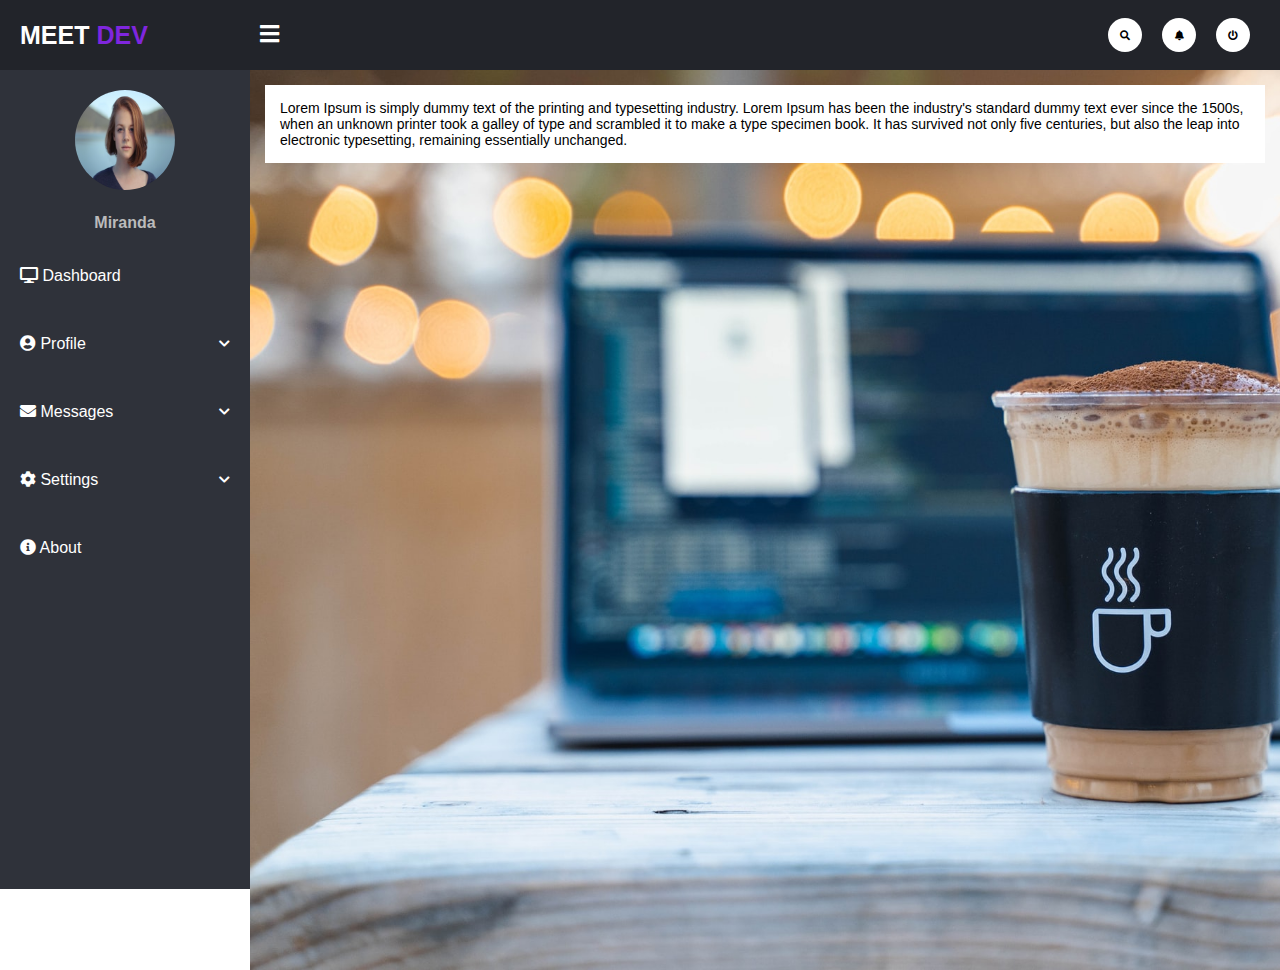
<file: sidebar_menu/index.html>
<!DOCTYPE html>
<html lang="en" dir="ltr">
    <head>
        <meta charset="utf-8">
        <title>Sidebar Dashboard template with sub menu</title>
        <link rel="stylesheet" href="style.css">
        <link rel="stylesheet" href="https://cdnjs.cloudflare.com/ajax/libs/font-awesome/5.15.1/css/all.min.css">
        <script src="https://cdnjs.cloudflare.com/ajax/libs/jquery/3.5.1/jquery.min.js"></script>

    </head>
    <body>

        <!--wrapper start-->
        <div class="wrapper">
            <!--header menu start-->
            <div class="header">
                <div class="header-menu">
                    <div class="title">meet <span>Dev</span></div>
                    <div class="sidebar-btn">
                        <i class="fas fa-bars"></i>
                    </div>
                    <ul>
                        <li><a href="#"><i class="fas fa-search"></i></a></li>
                        <li><a href="#"><i class="fas fa-bell"></i></a></li>
                        <li><a href="#"><i class="fas fa-power-off"></i></a></li>
                    </ul>
                </div>
            </div>
            <!--header menu end-->
            <!--sidebar start-->
            <div class="sidebar">
                <div class="sidebar-menu">
                    <center class="profile">
                        <img src="1.jpg" alt="">
                        <p>Miranda</p>
                    </center>
                    <li class="item">
                        <a href="#" class="menu-btn">
                            <i class="fas fa-desktop"></i><span> Dashboard</span>
                        </a>
                    </li>
                    <li class="item" id="profile">
                        <a href="#profile" class="menu-btn">
                            <i class="fas fa-user-circle"></i><span> Profile <i class="fas fa-chevron-down drop-down"></i></span>
                        </a>
                        <div class="sub-menu">
                            <a href="#"><i class="fas fa-image"></i><span> Picture</span></a>
                            <a href="#"><i class="fas fa-address-card"></i><span> Info</span></a>
                        </div>
                    </li>
                    <li class="item" id="messages">
                        <a href="#messages" class="menu-btn">
                            <i class="fas fa-envelope"></i><span> Messages <i class="fas fa-chevron-down drop-down"></i></span>
                        </a>
                        <div class="sub-menu">
                            <a href="#"><i class="fas fa-envelope"></i><span> New</span></a>
                            <a href="#"><i class="fas fa-envelope-square"></i><span> Sent</span></a>
                            <a href="#"><i class="fas fa-exclamation-circle"></i><span> Span</span></a>
                        </div>
                    </li>
                    <li class="item" id="settings">
                        <a href="#settings" class="menu-btn">
                            <i class="fas fa-cog"></i><span> Settings <i class="fas fa-chevron-down drop-down"></i></span>
                        </a>
                        <div class="sub-menu">
                            <a href="#"><i class="fas fa-lock"></i><span> Password</span></a>
                            <a href="#"><i class="fas fa-language"></i><span> Language</span></a>
                        </div>
                    </li>
                    <li class="item">
                        <a href="#" class="menu-btn">
                            <i class="fas fa-info-circle"></i><span> About</span>
                        </a>
                    </li>
                </div>
            </div>
            <!--sidebar end-->
            <!--main container start-->
            <div class="main-container">
                <div class=" card">
                    <p>Lorem Ipsum is simply dummy text of the printing and typesetting industry. Lorem Ipsum has been the industry's standard dummy text ever since the 1500s, when an unknown printer took a galley of type and scrambled it to make a type specimen book. It has survived not only five centuries, but also the leap into electronic typesetting, remaining essentially unchanged.</p>
            </div>
            <!--main container end-->
            <script src="index.js"></script>


    </body>
</html>
</file>
<file: sidebar_menu/style.css>
*{
    margin:0;
    padding: 0;
    list-style: none;
    text-decoration: none;
    box-sizing: border-box;
    font-family: "Roboto", sans-serif;
}

body{
    background: #fff;
}

.wrapper .header{
    z-index: 1;
    background: #22242a;
    position: fixed;
    width: 100%;
    height: 70px;
    display: flex;
    top: 0;
}

.wrapper .header .header-menu{
    width: 100%;
    height: 100%;
    display: flex;
    justify-content: space-between;
    align-items: center;
    padding: 0 20px;
}

.wrapper .header .header-menu .title{
    color: #fff;
    font-size: 25px;
    text-transform: uppercase;
    font-weight: 900;
}

.wrapper .header .header-menu .title span{
    color: #7F26DE;
}

.wrapper .header .header-menu .sidebar-btn{
    color: #fff;
    position: absolute;
    margin-left: 240px;
    font-size: 22px;
    font-weight: 900;
    cursor: pointer;
    transition: 0.3s;
    transition-property: color;
}

.wrapper .header .header-menu .sidebar-btn:hover{
    color: #7f26de;
}

.wrapper .header .header-menu ul{
    display: flex; 

}
.wrapper .header .header-menu ul li a{
    background: #fff;
    color: #000;
    display: block;
    margin: 0 10px;
    font-size: 10px;
    width: 34px;
    height: 34px;
    line-height: 35px;
    text-align: center;
    border-radius: 50%;
    transition: 0.3s;
    transition-property: background, color;
}

.wrapper .header .header-menu ul li a:hover{
    background: #7f26de;
    color: #fff;
}

.wrapper .sidebar{
    z-index: 1;
    background: #2f323a;
    position: fixed;
    top: 70px;
    width: 250px;
    height: calc(100% - 9%);
    transition: 0.3s;
    transition-property: width;
    overflow-y: auto;
}

.wrapper .sidebar .sidebar-menu{
    overflow: hidden;
}

.wrapper .sidebar .sidebar-menu .profile img{
    margin: 20px 0;
    width: 100px;
    height: 100px;
    border-radius: 50%
}

.wrapper .sidebar .sidebar-menu .profile p{
    color: #bbb;
    font-weight: 700;
    margin-bottom: 10px;
}

.wrapper .sidebar .sidebar-menu .item{
    width: 250px;
    overflow: hidden;
}

.wrapper .sidebar .sidebar-menu .item .menu-btn{
    display: block;
    color: #fff;
    position: relative;
    padding: 25px 20px;
    transition: 0.3s;
    transition-property: color;
}

.wrapper .sidebar .sidebar-menu .item .menu-btn:hover{
    color: #7f26de;
}

.wrapper .sidebar .sidebar-menu .item .menu-btn .drop-down{
    float:right;
    font-size: 12px;
    margin-top:3px;
}
.wrapper .sidebar .sidebar-menu .item .sub-menu{
    background: #7f26de;
    overflow: hidden;
    max-height: 0;
    transition: 0.3s;
    transition-property: background, max-height;
}
.wrapper .sidebar .sidebar-menu .item .sub-menu a{
    display: block;
    position: relative;
    color: #fff;
    white-space: nowrap;
    font-size: 15px;
    padding: 20px 20px;
    border-bottom: 1px solid #9B3EFF;
    transition: 0.3s;
    transition-property:background;
}
.wrapper .sidebar .sidebar-menu .item .sub-menu a:hover{
    background: #9B3EFF;
}

.wrapper .sidebar .sidebar-menu .item .sub-menu i{
    padding-right: 20px;
    font-size: 10px;
}

.wrapper .sidebar .sidebar-menu .item:target .sub-menu{
    max-height: 500px;
}

.wrapper .main-container{
    width:(100% - 250px);
    margin-top: 70px;
    margin-left: 250px;
    padding:15px;
    background: url(background.jpg)no-repeat;
    background-size: cover;
    height: 100vh;
    transition: 0.3s;
}

.wrapper.collapse .sidebar{
    width: 70px;
}

.wrapper.collapse .sidebar .profile img,
.wrapper.collapse .sidebar .profile p,
.wrapper.collapse .sidebar a span{
    display: none;
}

.wrapper.collapse .sidebar .sidbar-menu .item .menu-btn{
    font-size: 23px;
}

.wrapper.collapse .sidebar .sidbar-menu .item .sub-menu i{
    font-size: 18px;
    padding-left: 3px;
}
.wrapper.collapse .main-container{
    width: (100% - 70px);
    margin-left:70px;
}

.wrapper .main-container .card{
    background: #fff;
    padding: 15px;
    font-size: 14px;
    margin-bottom: 10px;
}
</file>
